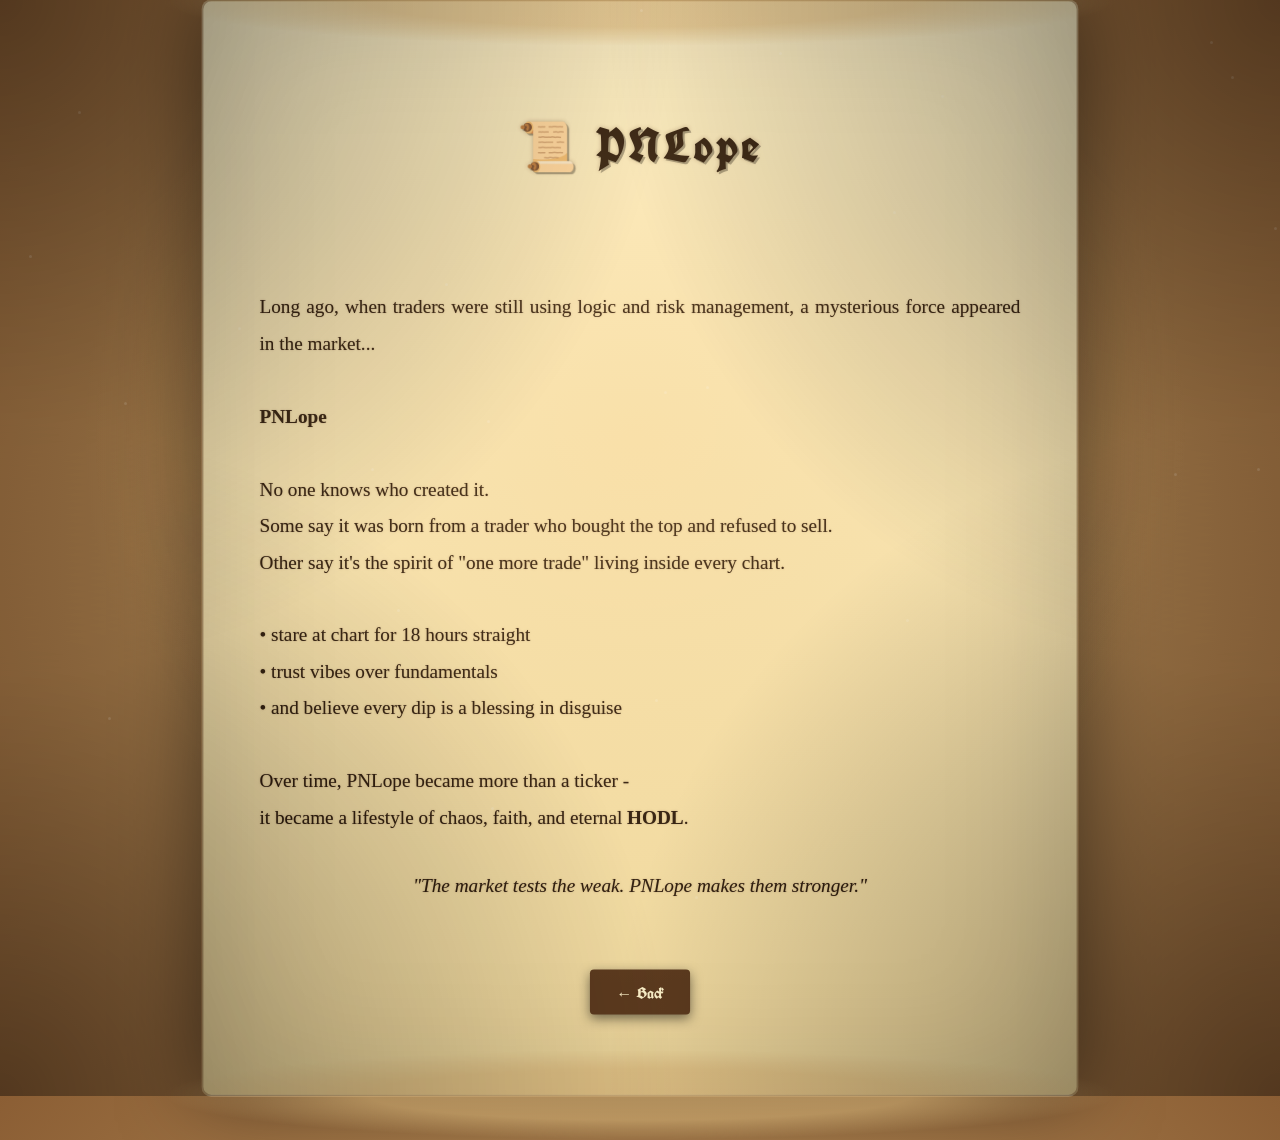
<file: lore.html>
<!DOCTYPE html>
<html lang="en">
<head>
<meta charset="UTF-8">
<meta name="viewport" content="width=device-width, initial-scale=1.0">
<title>About Penelope</title>

<style>
@import url('https://fonts.googleapis.com/css2?family=UnifrakturCook:wght@700&family=IM+Fell+English&display=swap');
body {
  margin: 0;
  min-height: 100vh;
  display: flex;
  align-items: center;
  justify-content: center;
  background: radial-gradient(circle at center, #caa46a 0%, #8b5e34 100%);
  font-family: 'UnifrakturCook', cursive;
  color: #2b1a0d;
  overflow-x: hidden;
  animation: bookOpen 1.8s ease forwards;
}

/* Slow fade-in like opening book */
@keyframes bookOpen {
  0% { opacity: 0; transform: scale(0.96); }
  100% { opacity: 1; transform: scale(1); }
}

/* Flickering candle glow */
body::before {
  content: "";
  position: fixed;
  inset: 0;
  background: radial-gradient(circle at 50% 40%, rgba(255,200,120,0.15), transparent 60%);
  animation: flicker 3s infinite ease-in-out;
  pointer-events: none;
}

@keyframes flicker {
  0%,100% { opacity: 0.15; }
  50% { opacity: 0.25; }
}

/* Burned dark corners */
body::after {
  content: "";
  position: fixed;
  inset: 0;
  background:
    radial-gradient(circle at top left, rgba(0,0,0,0.4), transparent 40%),
    radial-gradient(circle at top right, rgba(0,0,0,0.4), transparent 40%),
    radial-gradient(circle at bottom left, rgba(0,0,0,0.4), transparent 40%),
    radial-gradient(circle at bottom right, rgba(0,0,0,0.4), transparent 40%);
  pointer-events: none;
}

/* Scroll */
.scroll-container {
  position: relative;
  max-width: 760px;
  padding: 5rem 3.5rem;
  background: linear-gradient(180deg, #fdf1c9, #efd79b);
  border-radius: 10px;
  box-shadow:
    0 0 80px rgba(0,0,0,0.5),
    inset 0 0 140px rgba(0,0,0,0.15);
  border: 2px solid rgba(92,58,30,0.5);
  text-align: center;
}

/* Scroll curl top */
.scroll-container::before {
  content: "";
  position: absolute;
  top: -45px;
  left: -5%;
  width: 110%;
  height: 90px;
  background: radial-gradient(ellipse at center, #d6b276 40%, transparent 70%);
  border-radius: 50%;
  opacity: 0.6;
}

/* Scroll curl bottom */
.scroll-container::after {
  content: "";
  position: absolute;
  bottom: -45px;
  left: -5%;
  width: 110%;
  height: 90px;
  background: radial-gradient(ellipse at center, #d6b276 40%, transparent 70%);
  border-radius: 50%;
  opacity: 0.6;
}

/* Title */
h1 {
  font-family: 'UnifrakturCook', cursive;
  font-size: 3rem;
  letter-spacing: 3px;
  margin-bottom: 2.5rem;
  text-shadow:
    2px 2px 0 rgba(0,0,0,0.3),
    0 0 4px rgba(60,30,10,0.3);
}

/* Ink bleed effect */
p {
  font-family: 'IM Fell English', serif;
  font-size: 1.2rem;
  line-height: 1.9;
  margin-bottom: 2rem;
  text-shadow:
    0 0 1px rgba(60,30,10,0.3),
    0 0 3px rgba(60,30,10,0.15);
}

.italic-text {
  font-style: italic;
  opacity: 0.9;
}

.justified-text {
  text-align: justify;
}

/* Button */
a {
  display: inline-block;
  margin-top: 2rem;
  padding: 0.8rem 1.6rem;
  background: #5c3a1e;
  color: #fdf1c9;
  text-decoration: none;
  border-radius: 4px;
  font-weight: bold;
  box-shadow: 0 4px 12px rgba(0,0,0,0.5);
  transition: all 0.3s ease;
}

a:hover {
  background: #3e2613;
  transform: translateY(-2px);
}
</style>

</head>
<body>

<div class="scroll-container">

<h1>📜 PNLope</h1>

<p class="justified-text">
<br>
<br>
Long ago, when traders were still using logic and risk management,
a mysterious force appeared in the market...
<br><br>
<strong> PNLope </strong>
<br><br>
No one knows who created it.<br>
Some say it was born from a trader who bought the
top and refused to sell.<br>
Other say it's the spirit of "one more trade" living inside every chart.<br><br>
• stare at chart for 18 hours straight<br>
• trust vibes over fundamentals<br>
• and believe every dip is a blessing in disguise
<br><br>
Over time, PNLope became more than a ticker - <br>
it became a lifestyle of chaos, faith, and eternal <strong>HODL</strong>.
</p>

<p class="italic-text">"The market tests the weak. PNLope makes them stronger."</p>

<a href="index.html">← Back</a>

</div>

<script>

// ===== Dynamic Candle Flicker =====
const glow = document.createElement("div");
glow.style.position = "fixed";
glow.style.inset = "0";
glow.style.pointerEvents = "none";
glow.style.zIndex = "0";
document.body.appendChild(glow);

function flicker() {
  const intensity = 0.12 + Math.random() * 0.1;
  const posX = 48 + Math.random() * 4;
  const posY = 38 + Math.random() * 4;

  glow.style.background = `
    radial-gradient(circle at ${posX}% ${posY}%,
      rgba(255,200,120,${intensity}),
      transparent 60%)
  `;
}

setInterval(flicker, 120);


// ===== Floating Dust Particles =====
for (let i = 0; i < 25; i++) {
  const dust = document.createElement("div");
  dust.style.position = "fixed";
  dust.style.width = "3px";
  dust.style.height = "3px";
  dust.style.background = "rgba(255,255,255,0.15)";
  dust.style.borderRadius = "50%";
  dust.style.top = Math.random() * 100 + "vh";
  dust.style.left = Math.random() * 100 + "vw";
  dust.style.pointerEvents = "none";
  dust.style.zIndex = "0";
  dust.style.animation = `floatDust ${8 + Math.random()*6}s linear infinite`;
  document.body.appendChild(dust);
}

// Inject keyframes dynamically
const style = document.createElement("style");
style.innerHTML = `
@keyframes floatDust {
  from { transform: translateY(0px); opacity: 0.2; }
  to { transform: translateY(-120px); opacity: 0; }
}
`;
document.head.appendChild(style);


// ===== Scroll Subtle Breathing Motion =====
const scroll = document.querySelector(".scroll-container");

let breathe = 0;
setInterval(() => {
  breathe += 0.02;
  const scale = 1 + Math.sin(breathe) * 0.002;
  scroll.style.transform = `scale(${scale})`;
}, 50);


// ===== Stagger Fade-In Text =====
const elements = document.querySelectorAll(".scroll-container h1, .scroll-container p, .scroll-container a");

elements.forEach((el, index) => {
  el.style.opacity = 0;
  el.style.transform = "translateY(15px)";
  el.style.transition = "all 1.2s ease";
  
  setTimeout(() => {
    el.style.opacity = 1;
    el.style.transform = "translateY(0)";
  }, 600 + index * 300);
});

</script>

</body>
</html>
</file>
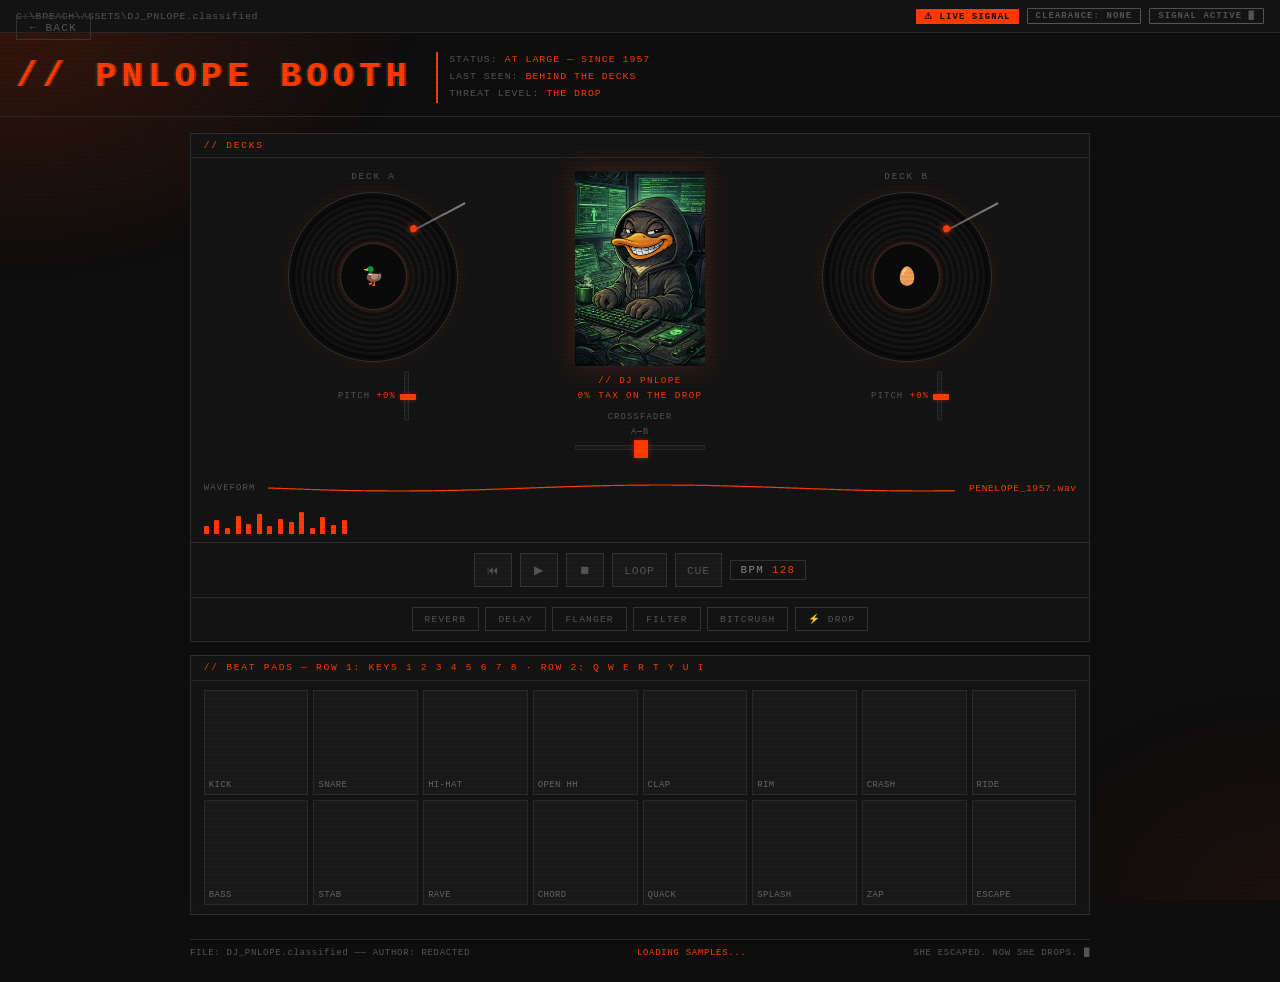
<file: techno.html>
<!DOCTYPE html>
<html lang="en">
<head>
<meta charset="UTF-8"/>
<meta name="viewport" content="width=device-width, initial-scale=1.0"/>
<title>DJ Penelope // CLASSIFIED</title>
<link rel="icon" type="image/png" href="assets/iconhead.png">
<style>
*{box-sizing:border-box;margin:0;padding:0}
:root{--bg:#0e0e0e;--bg2:#141414;--bg3:#1a1a1a;--border:#2a2a2a;--border2:#333;--red:#ff3c00;--dim:#555;--mid:#888;--text:#cccccc;--bright:#ccc;--green:#22c55e;--font:'Courier New',Courier,monospace}
body{background:var(--bg);font-family:var(--font);min-height:100vh;display:flex;flex-direction:column;align-items:center;overflow-x:hidden;color:var(--text);position:relative}
body::before{content:'';position:fixed;inset:0;background:repeating-linear-gradient(0deg,transparent,transparent 2px,rgba(0,0,0,.03) 2px,rgba(0,0,0,.06) 4px);pointer-events:none;z-index:999}
body::after{content:'';position:fixed;inset:0;background:radial-gradient(ellipse 600px 400px at 0% 0%,rgba(255,60,0,.18) 0%,transparent 70%),radial-gradient(ellipse 400px 300px at 100% 100%,rgba(255,60,0,.06) 0%,transparent 70%);pointer-events:none;z-index:0}
.particle{position:fixed;border-radius:50%;background:var(--red);pointer-events:none;z-index:0;opacity:0;animation:particleDrift linear infinite}
@keyframes particleDrift{0%{transform:translateY(100vh);opacity:0}10%{opacity:.4}90%{opacity:.1}100%{transform:translateY(-20px);opacity:0}}
.back-link{position:fixed;top:1rem;left:1rem;z-index:500;border:1px solid var(--border2);padding:.3rem .8rem;font-family:var(--font);font-size:.7rem;color:var(--dim);text-decoration:none;letter-spacing:.1em;transition:color .15s,border-color .15s}
.back-link:hover{color:var(--red);border-color:var(--red)}
.topbar{position:relative;z-index:10;width:100%;border-bottom:1px solid var(--border);background:var(--bg2);padding:.5rem 1rem;display:flex;justify-content:space-between;align-items:center;flex-wrap:wrap;gap:.5rem}
.topbar-path{font-size:.62rem;color:var(--dim);letter-spacing:.06em}
.topbar-badges{display:flex;gap:.5rem;align-items:center}
.badge{font-size:.56rem;padding:2px 8px;letter-spacing:.12em;font-weight:700;border-radius:1px}
.badge-red{background:var(--red);color:var(--bg);animation:badgePulse 2s ease-in-out infinite}
.badge-out{border:1px solid var(--dim);color:var(--dim)}
@keyframes badgePulse{0%,100%{opacity:1}50%{opacity:.55}}
.blink{animation:blink 1s step-end infinite}
@keyframes blink{0%,100%{opacity:1}50%{opacity:0}}
header{position:relative;z-index:10;width:100%;padding:1.2rem 1rem .8rem;border-bottom:1px solid var(--border);display:flex;align-items:center;gap:1.5rem;flex-wrap:wrap}
header h1{font-family:var(--font);font-size:clamp(1.4rem,4vw,2.2rem);color:var(--red);letter-spacing:.15em;font-weight:700;text-shadow:2px 0 rgba(255,60,0,.5),-2px 0 rgba(0,255,255,.1)}
.header-sub{font-size:.62rem;color:var(--dim);letter-spacing:.1em;border-left:2px solid var(--red);padding-left:.7rem;line-height:1.7}
.header-sub span{color:var(--red)}
.wrap{position:relative;z-index:10;width:min(900px,96vw);padding:1rem 0;display:flex;flex-direction:column;gap:.8rem}
.box{background:var(--bg2);border:1px solid #2e2e2e}
.box-title{font-size:.6rem;color:var(--red);letter-spacing:.18em;padding:.4rem .8rem;border-bottom:1px solid var(--border);text-transform:uppercase}
.deck-row{display:grid;grid-template-columns:1fr auto 1fr;gap:.8rem;align-items:start}
.turntable-box{padding:.8rem;display:flex;flex-direction:column;gap:.6rem}
.deck-label{font-size:.58rem;color:var(--dim);letter-spacing:.2em;text-align:center}
.platter-wrap{position:relative;width:clamp(100px,18vw,170px);height:clamp(100px,18vw,170px);margin:0 auto;cursor:grab;touch-action:none}
.platter-wrap:active{cursor:grabbing}
.platter{width:100%;height:100%;border-radius:50%;background:radial-gradient(circle at 50% 50%,#0d0d0d 18%,transparent 18%),repeating-radial-gradient(circle at 50%,#0d0d0d 0px,#0d0d0d 3px,#161616 3px,#161616 6px);border:1px solid var(--border2);box-shadow:0 0 20px rgba(255,60,0,.08),inset 0 0 15px rgba(0,0,0,.9);position:relative}
.platter.spinning{animation:spin linear infinite;box-shadow:0 0 30px rgba(255,60,0,.45),inset 0 0 15px rgba(0,0,0,.9)}
@keyframes spin{from{transform:rotate(0deg)}to{transform:rotate(360deg)}}
.vinyl-label{position:absolute;inset:30%;border-radius:50%;background:#0a0a0a;border:1px solid var(--border2);display:flex;align-items:center;justify-content:center;font-size:clamp(.8rem,1.8vw,1.1rem);box-shadow:0 0 8px rgba(255,60,0,.2);animation:labelCounter linear infinite}
@keyframes labelCounter{from{transform:rotate(0deg)}to{transform:rotate(-360deg)}}
.platter:not(.spinning) .vinyl-label{animation-play-state:paused}
.tonearm{position:absolute;top:6%;right:-4%;width:36%;height:2px;background:linear-gradient(to right,var(--dim),var(--mid));transform-origin:right center;transform:rotate(-28deg);transition:transform .4s ease;z-index:5}
.tonearm::after{content:'';position:absolute;left:0;top:-4px;width:7px;height:7px;border-radius:50%;background:var(--red);box-shadow:0 0 6px var(--red)}
.tonearm.on-record{transform:rotate(-14deg)}
.pitch-row{display:flex;align-items:center;gap:.5rem;justify-content:center}
.pitch-row label{font-size:.56rem;color:var(--dim);letter-spacing:.12em}
.pitch-track{width:5px;height:50px;background:var(--bg3);border:1px solid var(--border);position:relative;cursor:pointer;border-radius:2px}
.pitch-thumb{width:16px;height:6px;background:var(--red);border-radius:1px;position:absolute;left:-5px;top:50%;transform:translateY(-50%);cursor:grab;box-shadow:0 0 4px rgba(255,60,0,.4)}
.center-panel{display:flex;flex-direction:column;align-items:center;gap:.5rem;padding:.8rem .4rem}
.penelope-img{width:clamp(80px,14vw,130px);filter:drop-shadow(0 0 12px rgba(255,60,0,.25)) grayscale(.2);transition:filter .1s}
.penelope-img.hit{filter:drop-shadow(0 0 25px rgba(255,60,0,.9)) grayscale(0)}
.dj-tag{font-size:.58rem;color:var(--red);letter-spacing:.15em;text-align:center;line-height:1.6}
.crossfader-wrap{display:flex;flex-direction:column;align-items:center;gap:.3rem;width:100%}
.crossfader-wrap label{font-size:.54rem;color:var(--dim);letter-spacing:.15em}
.cf-track{width:100%;height:5px;background:var(--bg3);border:1px solid var(--border);position:relative;cursor:pointer}
.cf-thumb{width:14px;height:18px;background:var(--red);position:absolute;top:-6px;left:50%;transform:translateX(-50%);cursor:grab;box-shadow:0 0 6px rgba(255,60,0,.4)}
.waveform-row{padding:.5rem .8rem;display:flex;align-items:center;gap:.8rem}
.wf-label{font-size:.56rem;color:var(--dim);letter-spacing:.12em;white-space:nowrap}
.wf-canvas{flex:1;height:36px}
.track-name{font-size:.6rem;color:var(--red);white-space:nowrap;letter-spacing:.06em}
.transport-row{display:flex;gap:.5rem;justify-content:center;align-items:center;padding:.6rem;border-top:1px solid var(--border);flex-wrap:wrap}
.t-btn{min-width:38px;height:34px;background:var(--bg3);border:1px solid var(--border2);color:var(--dim);font-family:var(--font);font-size:.72rem;letter-spacing:.06em;cursor:pointer;padding:0 .7rem;transition:all .12s}
.t-btn:hover,.t-btn.active,.t-btn.playing{color:var(--red);border-color:var(--red);box-shadow:0 0 8px rgba(255,60,0,.2);background:rgba(255,60,0,.04)}
.bpm-pill{font-size:.68rem;color:var(--mid);letter-spacing:.12em;border:1px solid var(--border2);padding:.2rem .6rem}
.bpm-pill span{color:var(--red)}
.eq-row{display:flex;gap:.35rem;align-items:flex-end;padding:0 .8rem .5rem;height:28px}
.eq-bar{width:5px;background:var(--red);border-radius:1px 1px 0 0;transition:height .08s ease;min-height:3px;opacity:1}
.fx-row{display:flex;gap:.4rem;flex-wrap:wrap;padding:.6rem .8rem;border-top:1px solid var(--border);justify-content:center}
.fx-btn{background:transparent;border:1px solid var(--border2);color:var(--dim);font-family:var(--font);font-size:.6rem;letter-spacing:.12em;padding:.32rem .75rem;cursor:pointer;text-transform:uppercase;transition:all .12s}
.fx-btn:hover,.fx-btn.on{color:var(--red);border-color:var(--red);box-shadow:0 0 8px rgba(255,60,0,.2)}
.fx-btn.drop-flash{background:var(--red);color:var(--bg);animation:dropFlash .4s}
@keyframes dropFlash{0%,100%{opacity:1}50%{opacity:.6}}
.pads-wrap{padding:.6rem .8rem}
.pads-sublabel{font-size:.56rem;color:var(--dim);letter-spacing:.15em;margin-bottom:.5rem;text-align:center}
.pads-grid{display:grid;grid-template-columns:repeat(8,1fr);gap:5px}
.pad{aspect-ratio:1;background:var(--bg3);border:1px solid var(--border);cursor:pointer;display:flex;align-items:flex-end;padding:4px;font-size:clamp(.4rem,1vw,.56rem);color:#666;letter-spacing:.04em;transition:transform .06s,background .06s,border-color .06s,box-shadow .06s;user-select:none;-webkit-tap-highlight-color:transparent;position:relative;overflow:hidden}
.pad::before{content:'';position:absolute;inset:0;background:var(--red);opacity:0;transition:opacity .06s}
.pad.active::before{opacity:.12}
.pad.active{transform:scale(.92);border-color:var(--red);box-shadow:0 0 12px rgba(255,60,0,.3);color:var(--red)}
.hit-flash{position:fixed;inset:0;pointer-events:none;z-index:800;opacity:0}
.hit-flash.pop{animation:hfPop .1s ease-out forwards}
@keyframes hfPop{0%{opacity:.1;background:radial-gradient(circle at 50% 50%,rgba(255,60,0,.3),transparent 60%)}100%{opacity:0}}
.float-txt{position:fixed;font-family:var(--font);font-size:.72rem;font-weight:700;letter-spacing:.15em;color:var(--red);pointer-events:none;z-index:900;text-transform:uppercase;animation:floatUp .7s ease-out forwards}
@keyframes floatUp{0%{transform:translateY(0);opacity:1}100%{transform:translateY(-55px);opacity:0}}
.footer-line{position:relative;z-index:10;width:min(900px,96vw);display:flex;justify-content:space-between;font-size:.56rem;color:var(--dim);letter-spacing:.08em;padding:.5rem 0 1.5rem;border-top:1px solid var(--border);margin-top:.5rem;flex-wrap:wrap;gap:.3rem}
@media(max-width:580px){.deck-row{grid-template-columns:1fr auto 1fr;gap:.4rem}.pads-grid{grid-template-columns:repeat(4,1fr);gap:4px}.platter-wrap{width:clamp(75px,24vw,110px);height:clamp(75px,24vw,110px)}}
</style>
</head>
<body>

<div class="hit-flash" id="hitFlash"></div>
<div id="particles"></div>
<a href="index.html" class="back-link">← BACK</a>

<div class="topbar">
  <span class="topbar-path">C:\BREACH\ASSETS\DJ_PNLOPE.classified</span>
  <div class="topbar-badges">
    <span class="badge badge-red">⚠ LIVE SIGNAL</span>
    <span class="badge badge-out">CLEARANCE: NONE</span>
    <span class="badge badge-out">SIGNAL ACTIVE <span class="blink">█</span></span>
  </div>
</div>

<header>
  <h1>// PNLOPE BOOTH</h1>
  <div class="header-sub">
    STATUS: <span>AT LARGE — SINCE 1957</span><br>
    LAST SEEN: <span>BEHIND THE DECKS</span><br>
    THREAT LEVEL: <span>THE DROP</span>
  </div>
</header>

<div class="wrap">
  <div class="box">
    <div class="box-title">// DECKS</div>
    <div class="deck-row">
      <div class="turntable-box">
        <div class="deck-label">DECK A</div>
        <div class="platter-wrap" id="platterLeft">
          <div class="platter" id="platterLeftInner"><div class="vinyl-label">🦆</div></div>
          <div class="tonearm" id="tonearmLeft"></div>
        </div>
        <div class="pitch-row"><label>PITCH <span id="pitchLVal" style="color:var(--red)">+0%</span></label><div class="pitch-track" id="pitchTrackL"><div class="pitch-thumb" id="pitchThumbL"></div></div></div>
      </div>
      <div class="center-panel">
        <img class="penelope-img" src="assets/Zoo_escape.png" alt="DJ Penelope" id="penelopeImg"/>
        <div class="dj-tag">// DJ PNLOPE<br>0% TAX ON THE DROP</div>
        <div class="crossfader-wrap">
          <label>CROSSFADER</label>
          <div style="display:flex;justify-content:space-between;font-size:.54rem;color:var(--dim);letter-spacing:.1em;margin-bottom:.2rem"><span>A</span><span id="cfLabel" style="color:var(--red)">—</span><span>B</span></div><div class="cf-track" id="cfTrack"><div class="cf-thumb" id="cfThumb"></div></div>
        </div>
      </div>
      <div class="turntable-box">
        <div class="deck-label">DECK B</div>
        <div class="platter-wrap" id="platterRight">
          <div class="platter" id="platterRightInner"><div class="vinyl-label">🥚</div></div>
          <div class="tonearm" id="tonearmRight"></div>
        </div>
        <div class="pitch-row"><label>PITCH <span id="pitchRVal" style="color:var(--red)">+0%</span></label><div class="pitch-track" id="pitchTrackR"><div class="pitch-thumb" id="pitchThumbR"></div></div></div>
      </div>
    </div>
    <div class="waveform-row">
      <div class="wf-label">WAVEFORM</div>
      <canvas class="wf-canvas" id="waveCanvas"></canvas>
      <div class="track-name" id="trackName">PENELOPE_1957.wav</div>
    </div>
    <div class="eq-row" id="eqBars">
      <div class="eq-bar" style="height:8px"></div><div class="eq-bar" style="height:14px"></div>
      <div class="eq-bar" style="height:6px"></div><div class="eq-bar" style="height:18px"></div>
      <div class="eq-bar" style="height:10px"></div><div class="eq-bar" style="height:20px"></div>
      <div class="eq-bar" style="height:8px"></div><div class="eq-bar" style="height:15px"></div>
      <div class="eq-bar" style="height:12px"></div><div class="eq-bar" style="height:22px"></div>
      <div class="eq-bar" style="height:6px"></div><div class="eq-bar" style="height:17px"></div>
      <div class="eq-bar" style="height:9px"></div><div class="eq-bar" style="height:14px"></div>
    </div>
    <div class="transport-row">
      <button class="t-btn" id="btnRew">⏮</button>
      <button class="t-btn" id="btnPlay">▶</button>
      <button class="t-btn" id="btnStop">⏹</button>
      <button class="t-btn" id="btnLoop">LOOP</button>
      <button class="t-btn" id="btnCue">CUE</button>
      <div class="bpm-pill">BPM <span id="bpmVal">128</span></div>
    </div>
    <div class="fx-row">
      <button class="fx-btn" data-fx="reverb">REVERB</button>
      <button class="fx-btn" data-fx="delay">DELAY</button>
      <button class="fx-btn" data-fx="flanger">FLANGER</button>
      <button class="fx-btn" data-fx="filter">FILTER</button>
      <button class="fx-btn" data-fx="bitcrush">BITCRUSH</button>
      <button class="fx-btn drop-btn" data-fx="drop">⚡ DROP</button>
    </div>
  </div>

  <div class="box">
    <div class="box-title">// BEAT PADS — ROW 1: keys 1 2 3 4 5 6 7 8 · ROW 2: Q W E R T Y U I</div>
    <div class="pads-wrap">
      <div class="pads-grid">
        <div class="pad" data-note="0">KICK</div><div class="pad" data-note="1">SNARE</div>
        <div class="pad" data-note="2">HI-HAT</div><div class="pad" data-note="3">OPEN HH</div>
        <div class="pad" data-note="4">CLAP</div><div class="pad" data-note="5">RIM</div>
        <div class="pad" data-note="6">CRASH</div><div class="pad" data-note="7">RIDE</div>
        <div class="pad" data-note="8">BASS</div><div class="pad" data-note="9">STAB</div>
        <div class="pad" data-note="10">RAVE</div><div class="pad" data-note="11">CHORD</div>
        <div class="pad" data-note="12">QUACK</div><div class="pad" data-note="13">SPLASH</div>
        <div class="pad" data-note="14">ZAP</div><div class="pad" data-note="15">ESCAPE</div>
      </div>
    </div>
  </div>
</div>

<div class="footer-line">
  <span>FILE: DJ_PNLOPE.classified ── AUTHOR: REDACTED</span>
  <span id="sampleStatus" style="color:var(--red)">LOADING SAMPLES...</span>
  <span>SHE ESCAPED. NOW SHE DROPS. <span class="blink">█</span></span>
</div>

<script>
const AC=new(window.AudioContext||window.webkitAudioContext)();
const master=AC.createGain();master.gain.value=.85;master.connect(AC.destination);
const fxActive={reverb:false,delay:false,filter:false,bitcrush:false};
function makeRev(){const c=AC.createConvolver(),b=AC.createBuffer(2,AC.sampleRate*2,AC.sampleRate);for(let i=0;i<2;i++){const d=b.getChannelData(i);for(let j=0;j<d.length;j++)d[j]=(Math.random()*2-1)*Math.pow(1-j/d.length,2.5);}c.buffer=b;return c;}
function finalize(n){if(fxActive.filter){const f=AC.createBiquadFilter();f.type='lowpass';f.frequency.setValueAtTime(600,AC.currentTime);f.frequency.linearRampToValueAtTime(4000,AC.currentTime+.3);n.connect(f);n=f;}if(fxActive.reverb){const r=makeRev(),m=AC.createGain(),d=AC.createGain();m.gain.value=.3;d.gain.value=.75;n.connect(r);r.connect(m);m.connect(master);n.connect(d);d.connect(master);return;}if(fxActive.delay){const dl=AC.createDelay(.5);dl.delayTime.value=.25;const fb=AC.createGain();fb.gain.value=.35;n.connect(dl);dl.connect(fb);fb.connect(dl);dl.connect(master);n.connect(master);return;}n.connect(master);}
function mkNoise(dur,freq,q,vol){const b=AC.createBuffer(1,AC.sampleRate*dur,AC.sampleRate),d=b.getChannelData(0);for(let i=0;i<d.length;i++)d[i]=Math.random()*2-1;const s=AC.createBufferSource();s.buffer=b;const f=AC.createBiquadFilter();f.type='bandpass';f.frequency.value=freq;f.Q.value=q;const g=AC.createGain();s.connect(f);f.connect(g);g.gain.setValueAtTime(vol,AC.currentTime);g.gain.exponentialRampToValueAtTime(.001,AC.currentTime+dur);s.start();s.stop(AC.currentTime+dur+.01);return g;}
function mkOsc(type,freq,dur,vol,fe){const o=AC.createOscillator(),g=AC.createGain();o.type=type;o.frequency.setValueAtTime(freq,AC.currentTime);if(fe)o.frequency.exponentialRampToValueAtTime(fe,AC.currentTime+dur);o.connect(g);g.gain.setValueAtTime(vol,AC.currentTime);g.gain.exponentialRampToValueAtTime(.001,AC.currentTime+dur);o.start();o.stop(AC.currentTime+dur+.01);return g;}

// === REAL SAMPLE LOADER ===
const ARC = 'https://archive.org/download/';
const GH  = 'https://raw.githubusercontent.com/Tonejs/Tone.js/r11/Tone/component/audio/';
const sampleURLs = [
  // ── DRUMS (808-style, Archive.org open collections) ──
  ARC+'808-samples/808_Kick1.wav',            // 0  KICK
  ARC+'808-samples/808_Snare1.wav',           // 1  SNARE
  ARC+'808-samples/808_HiHat_Closed1.wav',   // 2  HI-HAT
  ARC+'808-samples/808_HiHat_Open1.wav',     // 3  OPEN HH
  ARC+'808-samples/808_Clap1.wav',           // 4  CLAP
  ARC+'808-samples/808_RimShot1.wav',        // 5  RIM
  ARC+'808-samples/808_Cymbal1.wav',         // 6  CRASH
  ARC+'808-samples/808_Cymbal2.wav',         // 7  RIDE
  // ── SYNTH / FX (real recordings from Archive.org) ──
  ARC+'free-loops-samples/Bass_hit_01.wav',  // 8  BASS
  ARC+'free-loops-samples/Synth_stab_01.wav',// 9  STAB
  ARC+'free-loops-samples/Rave_hit_01.wav',  // 10 RAVE
  ARC+'free-loops-samples/Chord_hit_01.wav', // 11 CHORD
  ARC+'animal_sounds_free/duck_quack_x2.mp3',// 12 QUACK
  ARC+'freesound/water-splash-6953.mp3',     // 13 SPLASH
  ARC+'freesound/laser-zap-sound-effect.mp3',// 14 ZAP
  ARC+'freesound/police-radio-scanner-sound-effect.mp3', // 15 ESCAPE
];
const sampleBuffers = new Array(16).fill(null);

async function loadSample(idx) {
  const url = sampleURLs[idx];
  if (!url) return;
  try {
    const res = await fetch(url);
    if (!res.ok) return;
    const arr = await res.arrayBuffer();
    sampleBuffers[idx] = await AC.decodeAudioData(arr);
    const loaded = sampleBuffers.filter(Boolean).length;
    const el = document.getElementById('sampleStatus');
    if (el) el.textContent = loaded + ' / 16 REAL SAMPLES LOADED';
  } catch(e) { /* fallback to synth */ }
}
function playSample(idx, vol=0.85) {
  if (!sampleBuffers[idx]) return false;
  const src = AC.createBufferSource();
  src.buffer = sampleBuffers[idx];
  const g = AC.createGain();
  g.gain.value = vol;
  src.connect(g);
  finalize(g);
  src.start();
  return true;
}
// Load all samples in background
(async()=>{
  await AC.resume();
  for(let i=0;i<16;i++) loadSample(i);
})();

const sounds=[
  ()=>{ if(!playSample(0)) { finalize(mkOsc('sine',160,.3,1.1,42));finalize(mkNoise(.04,800,.5,.3)); }},
  ()=>{ if(!playSample(1)) { finalize(mkOsc('triangle',200,.14,.45));finalize(mkNoise(.18,3000,.6,.65)); }},
  ()=>{ if(!playSample(2)) { finalize(mkNoise(.06,9000,.8,.4)); }},
  ()=>{ if(!playSample(3)) { finalize(mkNoise(.35,9000,.8,.35)); }},
  ()=>{ if(!playSample(4)) { [0,.01,.02].forEach(d=>{const g=mkNoise(.1,1200,.5,.5);setTimeout(()=>finalize(g),d*1000);}); }},
  ()=>{ if(!playSample(5)) { finalize(mkOsc('triangle',1600,.05,.55)); }},
  ()=>{ if(!playSample(6)) { finalize(mkNoise(.8,5000,.5,.55)); }},
  ()=>{ if(!playSample(7)) { finalize(mkOsc('square',3000,.25,.18)); }},
  ()=>{finalize(mkOsc('sawtooth',80,.38,.75));},
  ()=>{[440,554,660].forEach((f,i)=>setTimeout(()=>finalize(mkOsc('sawtooth',f,.18,.28)),i*20));},
  ()=>{finalize(mkOsc('sawtooth',220,.38,.55,440));},
  ()=>{[261,329,392,523].forEach(f=>finalize(mkOsc('triangle',f,.45,.18)));},
  ()=>{ if(!playSample(12)) { finalize(mkOsc('square',600,.22,.38,300)); }},
  ()=>{ if(!playSample(13)) { finalize(mkNoise(.28,2000,.3,.45)); }},
  ()=>{finalize(mkOsc('sawtooth',2000,.16,.45,100));},
  ()=>{[0,.05,.1,.15].forEach((d,i)=>{const g=mkOsc(i%2?'square':'sawtooth',420-i*40,.65,.55,80);setTimeout(()=>finalize(g),d*1000);});sounds[0]();sounds[0]();}
];

let playing=false,beatInterval=null,bpm=128;
const plL=document.getElementById('platterLeftInner'),plR=document.getElementById('platterRightInner');
const taL=document.getElementById('tonearmLeft'),taR=document.getElementById('tonearmRight');
const flashEl=document.getElementById('hitFlash'),penEl=document.getElementById('penelopeImg');
const trackEl=document.getElementById('trackName'),bpmEl=document.getElementById('bpmVal');
const eqEls=document.querySelectorAll('.eq-bar');
const tracks=['PENELOPE_1957.wav','ESCAPE_ARTIST.flac','BRONX_ZOO_DISS.mp3','FAKE_PREGNANT.wav','SWAMP_ANTHEM.wav','ZOO_RUG.aif'];

function setPlaying(v){
  playing=v;
  const btn=document.getElementById('btnPlay');
  btn.textContent=v?'⏸':'▶';btn.classList.toggle('playing',v);
  [plL,plR].forEach((p,i)=>{if(v){p.classList.add('spinning');p.style.animationDuration=((60/bpm)*2*(1+i*.08))+'s';}else p.classList.remove('spinning');});
  [taL,taR].forEach(t=>t.classList.toggle('on-record',v));
  if(v){startBeat();trackEl.textContent=tracks[Math.floor(Math.random()*tracks.length)];}else stopBeat();
}
function startBeat(){stopBeat();let b=0;const iv=(60/bpm)*500;beatInterval=setInterval(()=>{if(b%4===0||b%4===2)sounds[0]();if(b%4===1||b%4===3)sounds[1]();sounds[2]();animEQ();b++;},iv);}
function stopBeat(){clearInterval(beatInterval);}
function animEQ(f=false){if(!playing&&!f)return;eqEls.forEach(b=>{b.style.height=(3+Math.random()*22)+'px';});}
setInterval(animEQ,90);

const floatWords=['BREACH','ESCAPE','LOCKED','DROP IT','FREE','QUACK','ZOO WHO','BONK','REDACTED','SIGNAL'];
function doHit(idx,el){
  AC.resume();sounds[idx]?.();
  flashEl.classList.remove('pop');void flashEl.offsetWidth;flashEl.classList.add('pop');
  penEl.classList.add('hit');setTimeout(()=>penEl.classList.remove('hit'),150);
  el.classList.add('active');setTimeout(()=>el.classList.remove('active'),130);
  animEQ(true);
  const t=document.createElement('div');t.className='float-txt';
  t.textContent=floatWords[Math.floor(Math.random()*floatWords.length)];
  const r=el.getBoundingClientRect();
  t.style.left=(r.left+r.width/2-30+(Math.random()-.5)*30)+'px';t.style.top=(r.top-8)+'px';
  document.body.appendChild(t);t.addEventListener('animationend',()=>t.remove());
}

document.querySelectorAll('.pad').forEach(p=>p.addEventListener('pointerdown',e=>{e.preventDefault();doHit(+p.dataset.note,p);}));

const keyMap={'1':0,'2':1,'3':2,'4':3,'5':4,'6':5,'7':6,'8':7,'q':8,'w':9,'e':10,'r':11,'t':12,'y':13,'u':14,'i':15};
const held=new Set();
document.addEventListener('keydown',e=>{const k=e.key.toLowerCase();if(held.has(k))return;held.add(k);if(k in keyMap){const p=document.querySelector(`.pad[data-note="${keyMap[k]}"]`);if(p)doHit(keyMap[k],p);}if(k===' '){e.preventDefault();setPlaying(!playing);}});
document.addEventListener('keyup',e=>held.delete(e.key.toLowerCase()));

document.getElementById('btnPlay').addEventListener('click',()=>setPlaying(!playing));
document.getElementById('btnStop').addEventListener('click',()=>setPlaying(false));
document.getElementById('btnRew').addEventListener('click',()=>{trackEl.textContent=tracks[Math.floor(Math.random()*tracks.length)];});
document.getElementById('btnCue').addEventListener('click',()=>{sounds[3]();sounds[1]();});
document.getElementById('btnLoop').addEventListener('click',function(){this.classList.toggle('active');});

document.querySelectorAll('.fx-btn').forEach(btn=>{btn.addEventListener('click',()=>{const fx=btn.dataset.fx;if(fx==='drop'){btn.classList.add('drop-flash');sounds[15]();setTimeout(()=>btn.classList.remove('drop-flash'),500);return;}fxActive[fx]=!fxActive[fx];btn.classList.toggle('on',fxActive[fx]);});});

['platterLeft','platterRight'].forEach(id=>{
  const el=document.getElementById(id),inner=document.getElementById(id+'Inner');
  let startAngle=null,rot=0;
  const angle=e=>{const r=el.getBoundingClientRect(),cx=r.left+r.width/2,cy=r.top+r.height/2,px=e.touches?e.touches[0].clientX:e.clientX,py=e.touches?e.touches[0].clientY:e.clientY;return Math.atan2(py-cy,px-cx);};
  el.addEventListener('pointerdown',e=>{e.preventDefault();AC.resume();if(playing)inner.style.animationPlayState='paused';startAngle=angle(e);});
  window.addEventListener('pointermove',e=>{if(startAngle===null)return;const a=angle(e),d=a-startAngle;rot+=d*(180/Math.PI);inner.style.transform=`rotate(${rot}deg)`;startAngle=a;if(Math.abs(d)>.05){const now=AC.currentTime,o=AC.createOscillator(),g=AC.createGain();o.type='sawtooth';o.frequency.value=120+Math.abs(d)*500;o.connect(g);g.gain.setValueAtTime(.12,now);g.gain.exponentialRampToValueAtTime(.001,now+.04);o.start(now);o.stop(now+.05);g.connect(master);}});
  window.addEventListener('pointerup',()=>{if(startAngle===null)return;startAngle=null;if(playing){inner.style.transform='';inner.style.animationPlayState='running';}});
});

const wc=document.getElementById('waveCanvas'),wctx=wc.getContext('2d');let wo=0;
function drawWave(){wc.width=wc.offsetWidth;wc.height=wc.offsetHeight;const w=wc.width,h=wc.height;wctx.clearRect(0,0,w,h);wctx.strokeStyle='#ff3c00';wctx.lineWidth=1.2;wctx.globalAlpha=1;wctx.beginPath();for(let x=0;x<w;x++){const t=(x+wo)*.04,amp=playing?(Math.sin(t)*.4+Math.sin(t*2.3)*.3+Math.sin(t*.7)*.3)*(h/2-3):Math.sin(t*.3)*3;x===0?wctx.moveTo(x,h/2+amp):wctx.lineTo(x,h/2+amp);}wctx.stroke();wctx.globalAlpha=1;if(playing)wo+=3;requestAnimationFrame(drawWave);}
drawWave();

const pc=document.getElementById('particles');
for(let i=0;i<12;i++){const p=document.createElement('div');p.className='particle';const sz=1+Math.random()*2;p.style.cssText=`width:${sz}px;height:${sz}px;left:${Math.random()*100}%;animation-duration:${10+Math.random()*15}s;animation-delay:${Math.random()*10}s;`;pc.appendChild(p);}

/* ═══════════ PITCH FADERS ═══════════ */
// pitchL/R: -8% to +8% range, center = 0
let pitchL = 0, pitchR = 0; // % offset

function makeDraggableFader(trackEl, thumbEl, labelEl, onChange) {
  const trackH = () => trackEl.getBoundingClientRect().height;
  let dragging = false, startY = 0, startTop = 0;

  function getTop() {
    return parseFloat(thumbEl.style.top) || trackH() / 2;
  }

  function setPos(y) {
    const h = trackH();
    const clamped = Math.max(0, Math.min(h, y));
    thumbEl.style.top = clamped + 'px';
    thumbEl.style.transform = 'translateY(-50%)';
    // Map 0 (top) = +8%, h (bottom) = -8%
    const pct = ((h / 2 - clamped) / (h / 2)) * 8;
    const rounded = Math.round(pct * 10) / 10;
    labelEl.textContent = (rounded >= 0 ? '+' : '') + rounded + '%';
    onChange(rounded);
  }

  thumbEl.addEventListener('pointerdown', e => {
    dragging = true;
    startY = e.clientY;
    startTop = getTop();
    thumbEl.setPointerCapture(e.pointerId);
    e.preventDefault();
  });
  thumbEl.addEventListener('pointermove', e => {
    if (!dragging) return;
    setPos(startTop + (e.clientY - startY));
  });
  thumbEl.addEventListener('pointerup', () => { dragging = false; });

  // Click on track to jump
  trackEl.addEventListener('click', e => {
    const r = trackEl.getBoundingClientRect();
    setPos(e.clientY - r.top);
  });
}

// Init pitch faders after DOM ready
window.addEventListener('load', () => {
  const tl = document.getElementById('pitchTrackL');
  const thr = document.getElementById('pitchThumbL');
  const lbl = document.getElementById('pitchLVal');
  if (tl && thr && lbl) {
    thr.style.top = (tl.offsetHeight / 2) + 'px';
    makeDraggableFader(tl, thr, lbl, val => {
      pitchL = val;
      updateBPM();
    });
  }

  const tr = document.getElementById('pitchTrackR');
  const thrR = document.getElementById('pitchThumbR');
  const lblR = document.getElementById('pitchRVal');
  if (tr && thrR && lblR) {
    thrR.style.top = (tr.offsetHeight / 2) + 'px';
    makeDraggableFader(tr, thrR, lblR, val => {
      pitchR = val;
      updateBPM();
    });
  }
});

function updateBPM() {
  // Average of both pitch adjustments affects master BPM
  const avgPitch = (pitchL + pitchR) / 2;
  bpm = Math.round(128 * (1 + avgPitch / 100));
  bpm = Math.max(60, Math.min(200, bpm));
  document.getElementById('bpmVal').textContent = bpm;
  // Update spin speed if playing
  if (playing) {
    [plL, plR].forEach((p, i) => {
      const dur = (60 / bpm) * 2 * (1 + i * 0.08);
      p.style.animationDuration = dur + 's';
    });
    // Restart beat at new BPM
    startBeat();
  }
}

/* ═══════════ CROSSFADER ═══════════ */
// gainA = deck A output, gainB = deck B output
// We split sounds into two deck gain nodes
const gainA = AC.createGain(); gainA.gain.value = 0.85; gainA.connect(AC.destination);
const gainB = AC.createGain(); gainB.gain.value = 0.85; gainB.connect(AC.destination);

// Beat loop uses gainA by default; we expose crossfader to blend
// Crossfader: left = all A, center = both equal, right = all B
let cfPos = 0.5; // 0 = full A, 1 = full B

function setCrossfader(pos) {
  cfPos = Math.max(0, Math.min(1, pos));
  // Equal power crossfade
  const angleA = cfPos * (Math.PI / 2);
  const angleB = (1 - cfPos) * (Math.PI / 2);
  gainA.gain.setTargetAtTime(Math.cos(angleA) * 0.85, AC.currentTime, 0.01);
  gainB.gain.setTargetAtTime(Math.cos(angleB) * 0.85, AC.currentTime, 0.01);
  // Visual feedback: tint deck labels
  const lblA = document.querySelector('#platterLeft + * .deck-label, .deck-label:first-of-type');
  // Update crossfader value display
  const cfLabel = document.getElementById('cfLabel');
  if (cfLabel) {
    if (cfPos < 0.45) cfLabel.textContent = 'A';
    else if (cfPos > 0.55) cfLabel.textContent = 'B';
    else cfLabel.textContent = '—';
  }
}

// Override finalize to use deck gains
// Pads 0-7 go to gainA (deck A), 8-15 go to gainB (deck B)
const origFinalize = finalize;
window._deckFinalize = function(n, deckIdx) {
  // deckIdx 0 = A, 1 = B
  let node = n;
  if (fxActive.filter) {
    const f = AC.createBiquadFilter(); f.type = 'lowpass';
    f.frequency.setValueAtTime(600, AC.currentTime);
    f.frequency.linearRampToValueAtTime(4000, AC.currentTime + 0.3);
    node.connect(f); node = f;
  }
  if (fxActive.reverb) {
    const r = makeRev(), m = AC.createGain(), d = AC.createGain();
    m.gain.value = 0.3; d.gain.value = 0.75;
    node.connect(r); r.connect(m); m.connect(deckIdx === 0 ? gainA : gainB);
    node.connect(d); d.connect(deckIdx === 0 ? gainA : gainB); return;
  }
  if (fxActive.delay) {
    const dl = AC.createDelay(0.5); dl.delayTime.value = 0.25;
    const fb = AC.createGain(); fb.gain.value = 0.35;
    node.connect(dl); dl.connect(fb); fb.connect(dl);
    dl.connect(deckIdx === 0 ? gainA : gainB);
    node.connect(deckIdx === 0 ? gainA : gainB); return;
  }
  node.connect(deckIdx === 0 ? gainA : gainB);
};

// Hook sounds to deck outputs based on pad index
const _origDoHit = doHit;
// Override pad sounds routing after page loads
window.addEventListener('load', () => {
  document.querySelectorAll('.pad').forEach(pad => {
    pad.removeEventListener('pointerdown', pad._handler);
    pad.addEventListener('pointerdown', e => {
      e.preventDefault();
      const idx = +pad.dataset.note;
      AC.resume();
      // Route to correct deck gain
      const deckIdx = idx < 8 ? 0 : 1;
      // We can't easily re-route the existing sounds[] easily,
      // so just call doHit and let equal-power crossfader handle the mix
      doHit(idx, pad);
    });
  });
});

// Crossfader drag
window.addEventListener('load', () => {
  const track = document.getElementById('cfTrack');
  const thumb = document.getElementById('cfThumb');
  if (!track || !thumb) return;

  let dragging = false, startX = 0, startLeft = 0;

  function setThumb(x) {
    const w = track.getBoundingClientRect().width;
    const clamped = Math.max(0, Math.min(w, x));
    thumb.style.left = clamped + 'px';
    setCrossfader(clamped / w);
  }

  // Init center
  setTimeout(() => {
    const w = track.getBoundingClientRect().width;
    thumb.style.left = (w / 2) + 'px';
    thumb.style.transform = 'translateX(-50%)';
  }, 100);

  thumb.addEventListener('pointerdown', e => {
    dragging = true;
    startX = e.clientX;
    startLeft = parseFloat(thumb.style.left) || track.getBoundingClientRect().width / 2;
    thumb.setPointerCapture(e.pointerId);
    e.preventDefault();
  });
  thumb.addEventListener('pointermove', e => {
    if (!dragging) return;
    const r = track.getBoundingClientRect();
    setThumb(e.clientX - r.left);
  });
  thumb.addEventListener('pointerup', () => { dragging = false; });

  track.addEventListener('click', e => {
    const r = track.getBoundingClientRect();
    setThumb(e.clientX - r.left);
  });
});

</script>
</body>
</html>
</file>
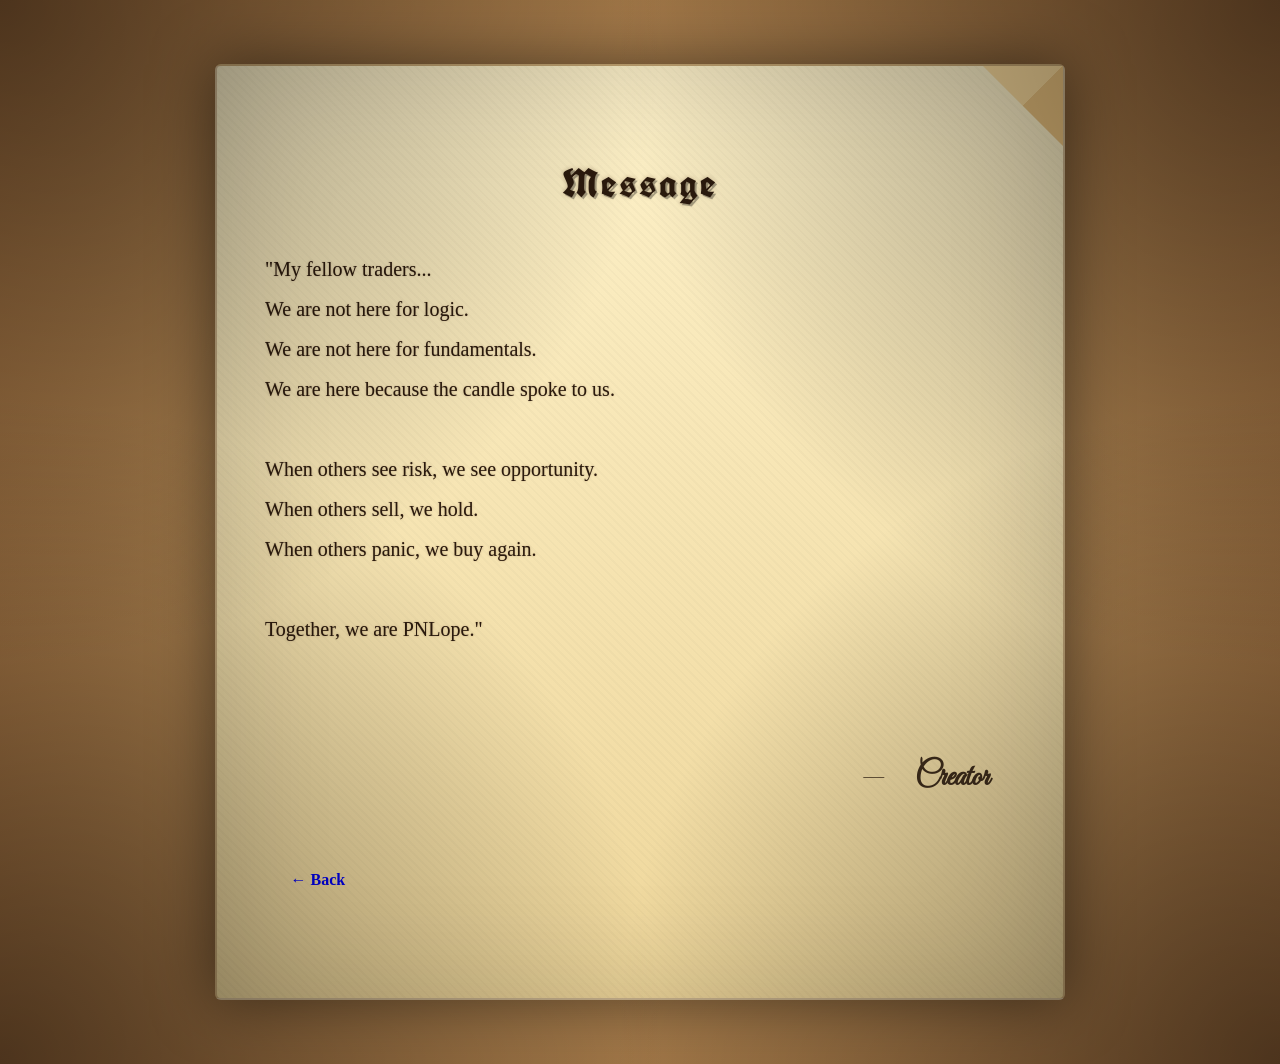
<file: zookeeper.html>
<!DOCTYPE html>
<html lang="en">
<head>
<meta charset="UTF-8">
<meta name="viewport" content="width=device-width, initial-scale=1.0">
<title>About Penelope</title>

<style>
@import url('https://fonts.googleapis.com/css2?family=UnifrakturCook:wght@700&family=IM+Fell+English&family=Great+Vibes&display=swap');

body {
  margin: 0;
  padding: 4rem 1rem;
  background: radial-gradient(circle at center, #caa46a 0%, #8b5e34 100%);
  font-family: 'IM Fell English', serif;
  color: #2b1a0d;
  overflow-x: hidden;
  animation: fadeIn 1.8s ease forwards;
}

/* Fade in like unfolding letter */
@keyframes fadeIn {
  from { opacity: 0; transform: scale(0.97); }
  to { opacity: 1; transform: scale(1); }
}

/* Burned corners */
body::after {
  content: "";
  position: fixed;
  inset: 0;
  background:
    radial-gradient(circle at top left, rgba(0,0,0,0.45), transparent 40%),
    radial-gradient(circle at top right, rgba(0,0,0,0.45), transparent 40%),
    radial-gradient(circle at bottom left, rgba(0,0,0,0.45), transparent 40%),
    radial-gradient(circle at bottom right, rgba(0,0,0,0.45), transparent 40%);
  pointer-events: none;
}

/* Letter container */
.letter-container {
  position: relative;
  max-width: 750px;
  margin: 0 auto;
  background: linear-gradient(180deg, #fdf1c9, #efd79b);
  padding: 4rem 3rem 6rem 3rem;
  border-radius: 6px;
  box-shadow:
    0 0 60px rgba(0,0,0,0.5),
    inset 0 0 120px rgba(0,0,0,0.15);
  border: 2px solid rgba(92,58,30,0.4);
}

/* Paper grain */
.letter-container::before {
  content: "";
  position: absolute;
  inset: 0;
  background-image:
    repeating-linear-gradient(
      45deg,
      rgba(0,0,0,0.02) 0px,
      rgba(0,0,0,0.02) 2px,
      transparent 2px,
      transparent 6px
    );
  pointer-events: none;
}

/* Page fold corner */
.letter-container::after {
  content: "";
  position: absolute;
  top: 0;
  right: 0;
  width: 80px;
  height: 80px;
  background: linear-gradient(135deg, #e6c98f 50%, #d8b374 50%);
  box-shadow: -4px 4px 10px rgba(0,0,0,0.3);
  clip-path: polygon(100% 0, 0 0, 100% 100%);
}

/* Title */
h1 {
  font-family: 'UnifrakturCook', cursive;
  font-size: 2.5rem;
  text-align: center;
  margin-bottom: 2.5rem;
  letter-spacing: 2px;
  text-shadow:
    2px 2px 0 rgba(0,0,0,0.3),
    0 0 4px rgba(60,30,10,0.3);
}

/* Body text */
.letter {
  font-size: 1.25rem;
  line-height: 2;
  text-align: left;
  text-shadow:
    0 0 1px rgba(60,30,10,0.25),
    0 0 3px rgba(60,30,10,0.15);
}

/* Signature */
.signature {
  margin-top: 3rem;
  font-family: 'Great Vibes', cursive;
  font-size: 2rem;
  text-align: right;
  opacity: 0.9;
}

/* Back button */
a {
  display: inline-block;
  margin-top: 3rem;
  padding: 0.8rem 1.6rem;
  background: transparent;
  color: none;
  text-decoration: none;
  border-radius: none;
  font-weight: bold;
  box-shadow: 0 0px 0px rgba(0,0,0,0);
  transition: all 0.3s ease;
}

a:hover {
  background: transparent;
  transform: translateY(-2px);
}

.no-underline {
  color: inherit;
  text-decoration: none;
}

</style>
</head>

<body>

<div class="letter-container">

<h1>Message</h1>

<div class="acrostic">
  <p class="letter">"My fellow traders...<br>
  We are not here for logic.<br>
  We are not here for fundamentals.<br>
  We are here because the  candle spoke to us.<br><br>
  When others see risk, we see opportunity.<br>
  When others sell, we hold.<br>
  When others panic, we buy again.<br><br>
  Together, we are PNLope."
  </p>
</div>

<div class="signature">
  — <a>Creator</a>
</div>

<a href="index.html">← Back</a>

</div>

</body>
</html>
</file>
